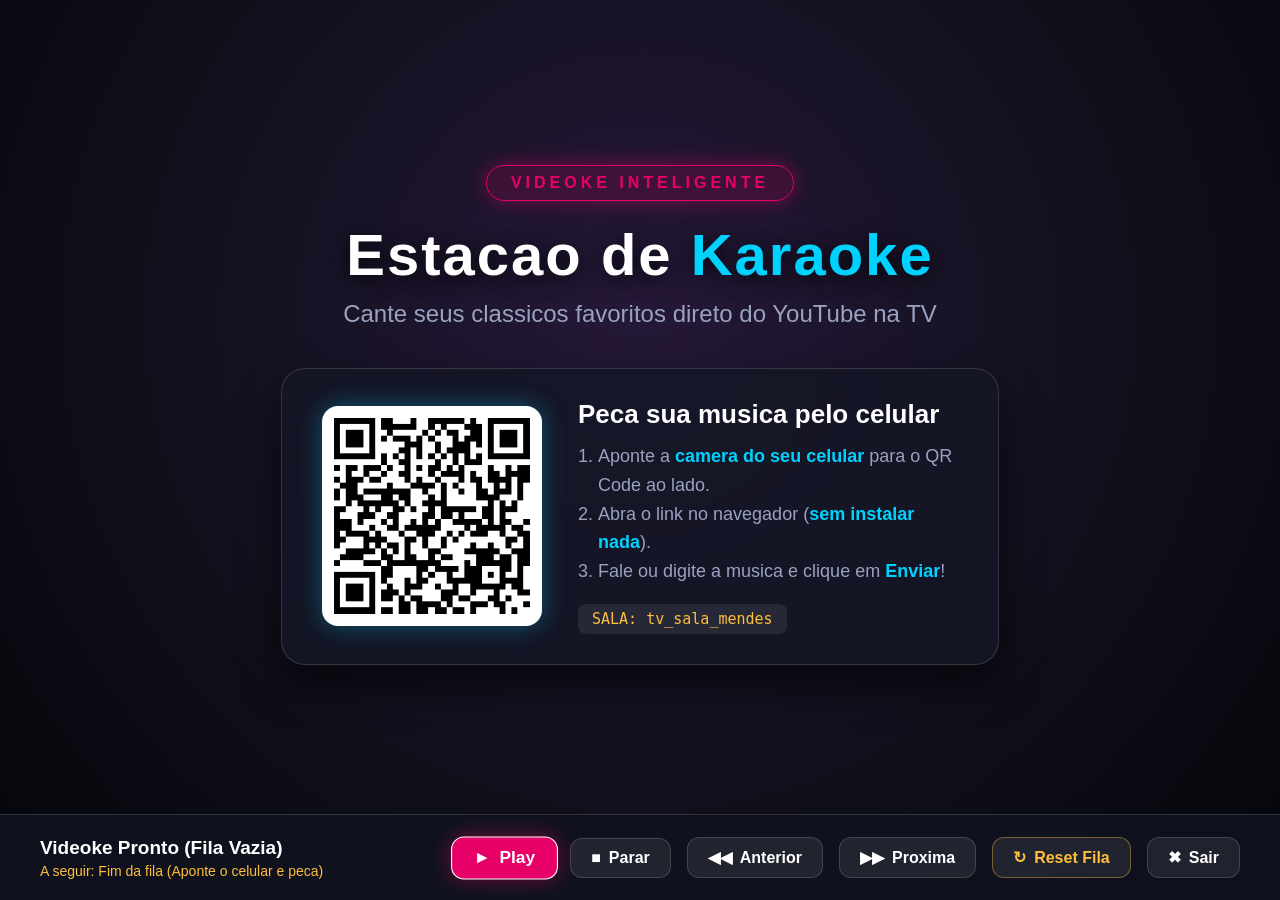
<file: videoke-app/index.html>
<!DOCTYPE html>
<html lang="pt-BR">
<head>
  <meta charset="utf-8">
  <meta name="viewport" content="width=device-width, initial-scale=1.0, maximum-scale=1.0, user-scalable=no">
  <title>Videoke</title>
  <link rel="stylesheet" href="css/style.css">
</head>
<body>

  <!-- 1. Player do YouTube em Tela Cheia -->
  <div id="player-container">
    <div id="yt-player"></div>
  </div>

  <!-- 2. Tela de Espera (Fila Vazia) com QR Code -->
  <div id="idle-screen">
    <div class="idle-content">
      <div class="brand-badge">Videoke Inteligente</div>
      <h1 class="app-title">Estacao de <span>Karaoke</span></h1>
      <p class="app-subtitle">Cante seus classicos favoritos direto do YouTube na TV</p>

      <div class="qr-card">
        <div class="qr-box" id="qr-box"></div>
        <div class="qr-instructions">
          <h3>Peca sua musica pelo celular</h3>
          <ol>
            <li>Aponte a <b>camera do seu celular</b> para o QR Code ao lado.</li>
            <li>Abra o link no navegador (<b>sem instalar nada</b>).</li>
            <li>Fale ou digite a musica e clique em <b>Enviar</b>!</li>
          </ol>
          <div class="room-tag" id="room-tag">SALA: tv_sala_mendes</div>
        </div>
      </div>
    </div>
  </div>

  <!-- 3. Tela de Transicao com Contagem Regressiva de 15s (Dividida em 2 Colunas) -->
  <div id="countdown-screen">
    <div class="countdown-layout">
      <!-- Coluna Esquerda: Cantor Atual e Contador de 15s -->
      <div class="countdown-left">
        <div class="countdown-label">Agora no Palco</div>
        <div class="next-singer" id="next-singer">Carlos</div>
        <div class="next-song" id="next-song-title">Evidencias - Chitaozinho e Xororo (Videoke)</div>

        <div class="timer-circle" id="timer-display">15</div>

        <div class="countdown-hint">
          Prepare o microfone! Pressione <b>OK (Play)</b> para iniciar agora.
        </div>
      </div>

      <!-- Coluna Direita: Proximas Musicas Agendadas na Fila -->
      <div class="countdown-right">
        <div class="queue-panel-header">
          <div class="queue-panel-title">Próximas na Fila</div>
          <div class="queue-panel-badge" id="countdown-queue-count">0 na espera</div>
        </div>

        <div class="queue-table-head">
          <span class="col-idx">#</span>
          <span class="col-singer">Cantor</span>
          <span class="col-song">Música</span>
        </div>

        <div class="countdown-queue-list" id="countdown-queue-list"></div>
        <div class="countdown-queue-more hidden" id="countdown-queue-more"></div>
      </div>
    </div>
  </div>

  <!-- 4. Mini QR Code Flutuante (Canto Inferior Esquerdo durante reproducao do video) -->
  <div id="mini-qr-overlay" class="mini-qr-overlay hidden">
    <div class="mini-qr-box" id="mini-qr-box"></div>
    <div class="mini-qr-label">Peça sua música</div>
  </div>

  <!-- 5. Aviso de Contagem Regressiva dos Ultimos 10s de Pausa -->
  <div id="pause-timeout-banner" class="pause-timeout-banner hidden">
    Vídeo em pausa — Próxima música em <span id="pause-timeout-sec">10</span>s...
  </div>

  <!-- 6. Barra de Menu no Rodape (Footer Menu Bar) -->
  <div id="footer-bar" class="visible">
    <div class="footer-info">
      <div class="now-title" id="now-playing-title">Videoke Pronto (Fila Vazia)</div>
      <div class="up-next-title" id="up-next-title">A seguir: Fim da fila (Aponte o celular e peca)</div>
    </div>

    <div class="footer-controls">
      <button class="btn-ctrl" id="btn-play-pause" tabindex="0">
        <span>&#9658;</span> Play
      </button>
      <button class="btn-ctrl" id="btn-stop" tabindex="0">
        <span>&#9632;</span> Parar
      </button>
      <button class="btn-ctrl" id="btn-prev" tabindex="0">
        <span>&#9664;&#9664;</span> Anterior
      </button>
      <button class="btn-ctrl" id="btn-next" tabindex="0">
        <span>&#9654;&#9654;</span> Proxima
      </button>
      <button class="btn-ctrl btn-reset" id="btn-reset" tabindex="0">
        <span>&#8635;</span> Reset Fila
      </button>
      <button class="btn-ctrl" id="btn-exit" tabindex="0">
        <span>&#10006;</span> Sair
      </button>
    </div>
  </div>

  <!-- 7. Notificacao Flutuante Superior -->
  <div id="notification-banner"></div>

  <!-- Scripts -->
  <script src="js/config.js"></script>
  <script src="js/qrcode.min.js"></script>
  <script src="js/firebase-sync.js"></script>
  <script src="js/yt-player.js"></script>
  <script src="js/remote.js"></script>
  <script src="js/app.js"></script>
</body>
</html>
</file>
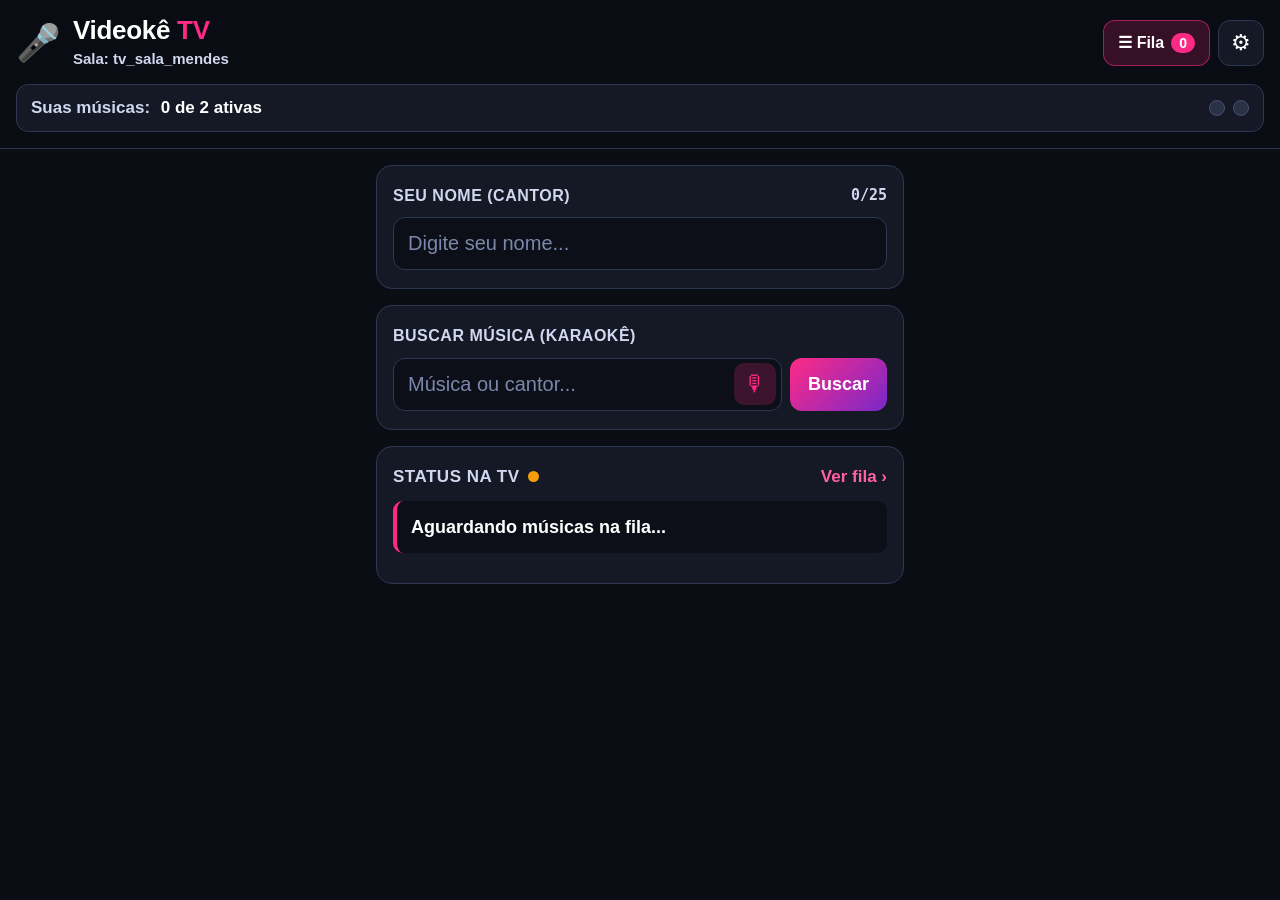
<file: videoke-mobile/index.html>
<!DOCTYPE html>
<html lang="pt-BR">

<head>
  <meta charset="utf-8">
  <meta name="viewport" content="width=device-width, initial-scale=1.0, maximum-scale=1.0, user-scalable=no">
  <meta name="theme-color" content="#0b0d14">
  <title>Videoke Mobile - Controle de Fila</title>
  <link rel="stylesheet" href="css/mobile.css">
</head>

<body>

  <!-- Cabecalho com status da sala e cota do usuario -->
  <header class="top-bar">
    <div class="brand-row">
      <div class="brand-title">
        <span class="mic-icon">&#127908;</span>
        <div>
          <h1>Videokê <span>TV</span></h1>
          <p id="room-badge" class="room-badge">Sala: conectando...</p>
        </div>
      </div>
      <div class="header-actions">
        <button id="btn-open-queue" class="queue-nav-btn" type="button">
          &#9776; Fila <span id="queue-badge-count" class="queue-badge-count">0</span>
        </button>
        <button id="btn-settings" class="icon-btn" type="button" title="Configurações da API"
          aria-label="Configurações">
          &#9881;
        </button>
      </div>
    </div>

    <!-- Barra de cota: limite de 2 musicas por participante -->
    <div id="quota-card" class="quota-card">
      <div class="quota-info">
        <span class="quota-label">Suas músicas:</span>
        <strong id="quota-count" class="quota-count">0 de 2 ativas</strong>
      </div>
      <div class="quota-dots">
        <span id="quota-dot-1" class="dot"></span>
        <span id="quota-dot-2" class="dot"></span>
      </div>
    </div>
    <div id="quota-warning" class="quota-warning hidden">
      Limite atingido (2/2 na fila). Aguarde uma tocar ou exclua uma pendente para pedir outra!
    </div>
  </header>

  <!-- TELA 1: Tela Principal de Selecao e Busca -->
  <main id="main-view" class="container">
    <!-- Identificacao do Cantor (limite de 25 caracteres) -->
    <section class="card singer-section">
      <div class="label-row">
        <label for="singer-name" class="field-label">Seu nome (Cantor)</label>
        <span id="char-counter" class="char-counter">0/25</span>
      </div>
      <input type="text" id="singer-name" class="text-input" placeholder="Digite seu nome..." maxlength="25"
        autocomplete="name">
    </section>

    <!-- Busca por Texto ou Comando de Voz -->
    <section class="card search-section">
      <label for="search-input" class="field-label">Buscar música (Karaokê)</label>
      <div class="search-row">
        <div class="search-input-wrap">
          <input type="search" id="search-input" class="text-input search-input" placeholder="Música ou cantor..."
            autocomplete="off">
          <button id="btn-voice" class="voice-btn" type="button" title="Buscar por voz" aria-label="Buscar por voz">
            &#127897;
          </button>
        </div>
        <button id="btn-search" class="primary-btn search-btn" type="button">
          Buscar
        </button>
      </div>
      <div id="speech-status" class="speech-status hidden">
        Ouvindo... fale o nome da música agora!
      </div>
    </section>

    <!-- Musica tocando agora / Suas musicas na fila -->
    <section id="live-queue-section" class="card queue-preview-section">
      <div class="section-header">
        <div class="section-title-group">
          <h2>Status na TV</h2>
          <span id="conn-dot" class="conn-dot online" title="Conectado ao Firebase"></span>
        </div>
        <button id="btn-open-queue-inline" class="link-btn" type="button">
          Ver fila &rsaquo;
        </button>
      </div>
      <div id="now-playing-box" class="now-playing-box">
        Aguardando músicas na fila...
      </div>
      <div id="my-songs-list" class="my-songs-list"></div>
    </section>

    <!-- Lista de Resultados da Busca (Oculta ate o usuario pesquisar) -->
    <section id="results-section" class="results-section hidden">
      <div class="section-header">
        <h2 id="results-title">Resultados da Busca</h2>
        <span id="results-meta" class="results-meta"></span>
      </div>
      <div id="results-list" class="results-list"></div>
    </section>
  </main>

  <!-- TELA 2: Visualizacao Completa da Fila na TV -->
  <main id="queue-view" class="container hidden">
    <section class="card queue-full-card">
      <div class="queue-view-header">
        <button id="btn-close-queue" class="back-btn" type="button">
          &larr; Voltar
        </button>
        <div class="queue-view-titles">
          <h2>Fila de Músicas</h2>
          <span id="queue-view-subtitle" class="queue-view-subtitle">Atualizado em tempo real</span>
        </div>
      </div>

      <!-- Musica no Palco Agora -->
      <div class="stage-section">
        <div class="field-label">No Palco Agora</div>
        <div id="queue-view-playing" class="now-playing-box">
          Nenhuma música no palco no momento.
        </div>
      </div>

      <!-- Lista Numerada das Proximas Musicas -->
      <div class="upcoming-section">
        <div class="field-label">Próximas na Sequência</div>
        <div id="queue-view-list" class="queue-view-list"></div>
      </div>
    </section>
  </main>

  <!-- Modal de Configuracao de API Key do YouTube / Firebase -->
  <div id="settings-modal" class="modal-backdrop hidden">
    <div class="modal-card">
      <h3>Configurações da Sala</h3>
      <p class="modal-desc">
        Para pesquisar todo o catálogo do YouTube ao vivo, informe sua chave da <b>YouTube Data API v3</b>.
      </p>
      <label for="cfg-yt-key" class="field-label">YouTube API Key (v3)</label>
      <input type="text" id="cfg-yt-key" class="text-input" placeholder="AIzaSy...">

      <label for="cfg-db-url" class="field-label">Firebase Realtime DB URL</label>
      <input type="text" id="cfg-db-url" class="text-input"
        placeholder="https://videoke-tv-default-rtdb.firebaseio.com">

      <div class="modal-actions">
        <button id="btn-close-settings" class="secondary-btn" type="button">Cancelar</button>
        <button id="btn-save-settings" class="primary-btn" type="button">Salvar</button>
      </div>
    </div>
  </div>

  <!-- Toast de Feedback -->
  <div id="toast" class="toast"></div>

  <!-- Scripts -->
  <script src="js/speech.js"></script>
  <script src="js/youtube.js"></script>
  <script src="js/app.js"></script>
</body>

</html>
</file>
<file: videoke-app/css/style.css>
:root {
  --bg-dark: #0c0d14;
  --bg-card: rgba(20, 23, 38, 0.86);
  --primary: #e60067;
  --primary-glow: rgba(230, 0, 103, 0.45);
  --accent: #00d2ff;
  --accent-glow: rgba(0, 210, 255, 0.4);
  --text-main: #f0f3fc;
  --text-dim: #9aa2c0;
  --gold: #ffbe3b;
  --glass: rgba(16, 19, 32, 0.9);
  --glass-border: rgba(255, 255, 255, 0.14);
}

* {
  box-sizing: border-box;
  margin: 0;
  padding: 0;
  user-select: none;
}

html, body {
  width: 100%;
  height: 100%;
  overflow: hidden;
  background-color: #000;
  font-family: -apple-system, "Segoe UI", Roboto, Arial, sans-serif;
  color: var(--text-main);
}

/* Container do Player YouTube em Tela Cheia */
#player-container {
  position: fixed;
  top: 0;
  left: 0;
  width: 100vw;
  height: 100vh;
  z-index: 1;
  background: #000;
  display: block;
}

#player-container iframe,
#player-container div {
  width: 100% !important;
  height: 100% !important;
  border: none;
  pointer-events: auto;
}

/* Tela de Espera (IDLE) quando a fila esta vazia */
#idle-screen {
  position: fixed;
  top: 0;
  left: 0;
  width: 100vw;
  height: 100vh;
  padding-bottom: 70px;
  z-index: 10;
  display: flex;
  flex-direction: column;
  align-items: center;
  justify-content: center;
  background: radial-gradient(circle at 50% 35%, #251838 0%, #0d0e17 65%, #05060a 100%);
  transition: opacity 0.4s ease, visibility 0.4s ease;
}

.idle-content {
  display: flex;
  flex-direction: column;
  align-items: center;
  text-align: center;
  max-width: 900px;
}

.brand-badge {
  display: inline-block;
  padding: 8px 24px;
  background: rgba(230, 0, 103, 0.15);
  border: 1px solid var(--primary);
  border-radius: 50px;
  color: var(--primary);
  font-weight: 700;
  font-size: 16px;
  letter-spacing: 4px;
  text-transform: uppercase;
  margin-bottom: 20px;
  box-shadow: 0 0 20px var(--primary-glow);
}

.app-title {
  font-size: 58px;
  font-weight: 900;
  letter-spacing: 2px;
  color: #fff;
  margin-bottom: 12px;
  text-shadow: 0 4px 20px rgba(0, 0, 0, 0.8);
}

.app-title span {
  color: var(--accent);
}

.app-subtitle {
  font-size: 24px;
  color: var(--text-dim);
  margin-bottom: 40px;
}

.qr-card {
  display: flex;
  align-items: center;
  gap: 36px;
  background: var(--bg-card);
  border: 1px solid var(--glass-border);
  border-radius: 24px;
  padding: 30px 40px;
  box-shadow: 0 20px 40px rgba(0, 0, 0, 0.6);
  backdrop-filter: blur(10px);
}

.qr-box {
  width: 220px;
  height: 220px;
  background: #fff;
  padding: 12px;
  border-radius: 16px;
  display: flex;
  align-items: center;
  justify-content: center;
  box-shadow: 0 0 25px rgba(0, 210, 255, 0.35);
}

.qr-box canvas, .qr-box img {
  width: 100%;
  height: 100%;
  display: block;
}

.qr-instructions {
  text-align: left;
  max-width: 380px;
}

.qr-instructions h3 {
  font-size: 26px;
  color: #fff;
  margin-bottom: 12px;
}

.qr-instructions ol {
  margin-left: 20px;
  color: var(--text-dim);
  font-size: 18px;
  line-height: 1.6;
}

.qr-instructions ol li b {
  color: var(--accent);
}

.room-tag {
  display: inline-block;
  margin-top: 18px;
  padding: 6px 14px;
  background: rgba(255, 255, 255, 0.08);
  border-radius: 8px;
  font-size: 15px;
  color: var(--gold);
  font-family: monospace;
}

/* Tela de Transicao / Contagem Regressiva de 15s (Dividida em 2 Colunas + Wallpaper) */
#countdown-screen {
  position: fixed;
  top: 0;
  left: 0;
  width: 100vw;
  height: 100vh;
  padding: 44px 56px 118px 56px;
  z-index: 20;
  display: none;
  align-items: stretch;
  justify-content: center;
  background-color: #0b0d16;
  background-size: cover;
  background-position: center;
  background-repeat: no-repeat;
  animation: fadeIn 0.3s ease;
}

.countdown-layout {
  width: 100%;
  max-width: 1808px;
  height: 100%;
  display: grid;
  grid-template-columns: 48% 52%;
  gap: 36px;
  align-items: stretch;
}

/* Coluna Esquerda: Cantor Atual e Contador de 15s */
.countdown-left {
  display: flex;
  flex-direction: column;
  align-items: center;
  justify-content: center;
  text-align: center;
  background: linear-gradient(145deg, rgba(22, 18, 38, 0.88), rgba(10, 12, 22, 0.92));
  border: 2px solid var(--primary);
  border-radius: 28px;
  padding: 36px 44px;
  box-shadow: 0 18px 50px rgba(0, 0, 0, 0.75), 0 0 40px var(--primary-glow);
  backdrop-filter: blur(14px);
}

.countdown-label {
  display: inline-block;
  padding: 6px 20px;
  border-radius: 999px;
  background: rgba(0, 210, 255, 0.14);
  border: 1px solid rgba(0, 210, 255, 0.45);
  font-size: 17px;
  letter-spacing: 3px;
  color: var(--accent);
  text-transform: uppercase;
  font-weight: 800;
  margin-bottom: 18px;
}

.next-singer {
  font-size: 46px;
  font-weight: 900;
  color: #fff;
  margin-bottom: 10px;
  max-width: 100%;
  white-space: nowrap;
  overflow: hidden;
  text-overflow: ellipsis;
  text-shadow: 0 2px 18px rgba(0, 0, 0, 0.8);
}

.next-song {
  font-size: 24px;
  color: #d6def8;
  max-width: 100%;
  display: -webkit-box;
  -webkit-line-clamp: 2;
  -webkit-box-orient: vertical;
  overflow: hidden;
  margin-bottom: 32px;
  line-height: 1.35;
}

.timer-circle {
  width: 156px;
  height: 156px;
  border-radius: 50%;
  background: radial-gradient(circle, rgba(230, 0, 103, 0.35) 0%, rgba(0, 0, 0, 0.65) 72%);
  border: 4px solid var(--primary);
  display: flex;
  align-items: center;
  justify-content: center;
  font-size: 70px;
  font-weight: 900;
  color: #fff;
  margin-bottom: 28px;
  box-shadow: 0 0 35px var(--primary-glow);
  animation: pulse 1s infinite alternate;
}

.countdown-hint {
  font-size: 18px;
  color: var(--text-dim);
}

.countdown-hint b {
  color: var(--gold);
}

/* Coluna Direita: Lista de Proximas Musicas na Fila */
.countdown-right {
  display: flex;
  flex-direction: column;
  background: linear-gradient(145deg, rgba(16, 20, 34, 0.88), rgba(10, 12, 22, 0.92));
  border: 1px solid rgba(255, 255, 255, 0.2);
  border-radius: 28px;
  padding: 28px 34px;
  box-shadow: 0 18px 50px rgba(0, 0, 0, 0.75);
  backdrop-filter: blur(14px);
  overflow: hidden;
}

.queue-panel-header {
  display: flex;
  align-items: center;
  justify-content: space-between;
  margin-bottom: 16px;
  padding-bottom: 14px;
  border-bottom: 1px solid rgba(255, 255, 255, 0.12);
}

.queue-panel-title {
  font-size: 24px;
  font-weight: 800;
  color: #fff;
  letter-spacing: 1px;
  text-transform: uppercase;
}

.queue-panel-badge {
  background: rgba(255, 190, 59, 0.16);
  border: 1px solid rgba(255, 190, 59, 0.45);
  color: var(--gold);
  font-size: 15px;
  font-weight: 700;
  padding: 5px 14px;
  border-radius: 999px;
}

.queue-table-head {
  display: grid;
  grid-template-columns: 52px 230px 1fr;
  gap: 14px;
  padding: 0 14px 10px 14px;
  font-size: 14px;
  font-weight: 700;
  color: var(--text-dim);
  text-transform: uppercase;
  letter-spacing: 1px;
}

.countdown-queue-list {
  flex: 1;
  display: flex;
  flex-direction: column;
  gap: 10px;
  overflow: hidden;
}

.queue-table-row {
  display: grid;
  grid-template-columns: 52px 230px 1fr;
  gap: 14px;
  align-items: center;
  background: rgba(255, 255, 255, 0.05);
  border: 1px solid rgba(255, 255, 255, 0.09);
  border-radius: 14px;
  padding: 13px 14px;
}

.queue-table-row.first-up {
  background: rgba(0, 210, 255, 0.1);
  border-color: rgba(0, 210, 255, 0.35);
}

.queue-row-idx {
  width: 36px;
  height: 36px;
  border-radius: 10px;
  background: rgba(230, 0, 103, 0.22);
  border: 1px solid rgba(230, 0, 103, 0.5);
  color: #fff;
  font-size: 17px;
  font-weight: 800;
  display: flex;
  align-items: center;
  justify-content: center;
}

.queue-table-row.first-up .queue-row-idx {
  background: var(--accent);
  border-color: #fff;
  color: #06101e;
}

.queue-row-singer {
  font-size: 19px;
  font-weight: 700;
  color: var(--gold);
  white-space: nowrap;
  overflow: hidden;
  text-overflow: ellipsis;
}

.queue-row-song {
  font-size: 18px;
  font-weight: 500;
  color: #f0f3fc;
  white-space: nowrap;
  overflow: hidden;
  text-overflow: ellipsis;
}

.queue-empty-state {
  flex: 1;
  display: flex;
  flex-direction: column;
  align-items: center;
  justify-content: center;
  text-align: center;
  color: var(--text-dim);
  font-size: 20px;
  padding: 30px;
  border: 1px dashed rgba(255, 255, 255, 0.15);
  border-radius: 18px;
}

.countdown-queue-more {
  margin-top: 10px;
  text-align: right;
  font-size: 15px;
  font-weight: 600;
  color: var(--accent);
}

/* Aviso dos Ultimos 10 Segundos em Pausa */
.pause-timeout-banner {
  position: fixed;
  top: 36px;
  right: 40px;
  z-index: 45;
  background: rgba(220, 38, 38, 0.94);
  border: 2px solid #fca5a5;
  color: #fff;
  padding: 14px 26px;
  border-radius: 16px;
  font-size: 22px;
  font-weight: 800;
  box-shadow: 0 12px 32px rgba(0, 0, 0, 0.75);
  animation: pulse 0.5s infinite alternate;
}

/* Barra de Rodape (Footer Menu Bar) */
#footer-bar {
  position: fixed;
  bottom: 0;
  left: 0;
  width: 100vw;
  height: 86px;
  z-index: 30;
  background: var(--glass);
  border-top: 1px solid var(--glass-border);
  backdrop-filter: blur(12px);
  display: flex;
  align-items: center;
  justify-content: space-between;
  padding: 0 40px;
  transform: translateY(100%);
  transition: transform 0.28s cubic-bezier(0.16, 1, 0.3, 1);
}

#footer-bar.visible {
  transform: translateY(0);
}

.footer-info {
  display: flex;
  flex-direction: column;
  max-width: 45%;
}

.now-title {
  font-size: 19px;
  font-weight: 700;
  color: #fff;
  white-space: nowrap;
  overflow: hidden;
  text-overflow: ellipsis;
}

.up-next-title {
  font-size: 14px;
  color: var(--gold);
  margin-top: 4px;
  white-space: nowrap;
  overflow: hidden;
  text-overflow: ellipsis;
}

.footer-controls {
  display: flex;
  align-items: center;
  gap: 16px;
}

.btn-ctrl {
  background: rgba(255, 255, 255, 0.08);
  border: 1px solid rgba(255, 255, 255, 0.15);
  color: #fff;
  padding: 10px 20px;
  border-radius: 12px;
  font-size: 16px;
  font-weight: 600;
  cursor: pointer;
  display: flex;
  align-items: center;
  gap: 8px;
  transition: all 0.16s ease;
  outline: none;
}

.btn-ctrl:focus,
.btn-ctrl.focused {
  background: var(--primary);
  border-color: #fff;
  color: #fff;
  transform: scale(1.08);
  box-shadow: 0 0 20px var(--primary-glow);
}

.btn-ctrl.btn-reset {
  border-color: rgba(255, 190, 59, 0.4);
  color: var(--gold);
}

.btn-ctrl.btn-reset:focus,
.btn-ctrl.btn-reset.focused {
  background: #d97706;
  border-color: #fff;
  color: #fff;
  box-shadow: 0 0 20px rgba(255, 190, 59, 0.5);
}

/* Mini QR Code Flutuante no Canto Inferior Esquerdo durante o Video */
.mini-qr-overlay {
  position: fixed;
  left: 28px;
  bottom: 24px;
  z-index: 25;
  background: rgba(12, 14, 22, 0.86);
  border: 1px solid rgba(255, 255, 255, 0.18);
  border-radius: 16px;
  padding: 10px;
  display: flex;
  flex-direction: column;
  align-items: center;
  gap: 6px;
  box-shadow: 0 10px 28px rgba(0, 0, 0, 0.65);
  backdrop-filter: blur(8px);
  transition: bottom 0.28s cubic-bezier(0.16, 1, 0.3, 1), opacity 0.25s ease;
}

.mini-qr-overlay.footer-open {
  bottom: 104px;
}

.mini-qr-overlay.hidden,
.hidden {
  display: none !important;
}

.mini-qr-box {
  width: 112px;
  height: 112px;
  background: #fff;
  padding: 6px;
  border-radius: 10px;
  display: flex;
  align-items: center;
  justify-content: center;
}

.mini-qr-box canvas,
.mini-qr-box img {
  width: 100%;
  height: 100%;
  display: block;
}

.mini-qr-label {
  font-size: 12px;
  font-weight: 700;
  color: var(--accent);
  text-transform: uppercase;
  letter-spacing: 0.6px;
}

/* Banner de Notificacao Superior */
#notification-banner {
  position: fixed;
  top: 30px;
  left: 50%;
  transform: translateX(-50%) translateY(-100px);
  z-index: 50;
  background: rgba(200, 20, 50, 0.94);
  color: #fff;
  padding: 14px 28px;
  border-radius: 12px;
  font-size: 18px;
  font-weight: 700;
  box-shadow: 0 10px 30px rgba(0, 0, 0, 0.7);
  transition: transform 0.3s cubic-bezier(0.18, 0.89, 0.32, 1.28);
  pointer-events: none;
}

#notification-banner.show {
  transform: translateX(-50%) translateY(0);
}

@keyframes pulse {
  0% { transform: scale(1); }
  100% { transform: scale(1.06); }
}

@keyframes fadeIn {
  from { opacity: 0; }
  to { opacity: 1; }
}
</file>
<file: videoke-mobile/css/mobile.css>
:root {
  --bg-dark: #0b0d14;
  --bg-card: #151926;
  --bg-input: #0c0f18;
  --border-color: #2e3752;
  --accent: #ff2a85;
  --accent-grad: linear-gradient(135deg, #ff2a85 0%, #7928ca 100%);
  --text-main: #ffffff;
  --text-muted: #d0d8f0;
  --success: #10b981;
  --warning: #f59e0b;
  --danger: #ef4444;
}

* {
  box-sizing: border-box;
  margin: 0;
  padding: 0;
  -webkit-tap-highlight-color: transparent;
}

body {
  background-color: var(--bg-dark);
  color: var(--text-main);
  font-family: -apple-system, BlinkMacSystemFont, "Segoe UI", Roboto, Helvetica, Arial, sans-serif;
  line-height: 1.45;
  padding-bottom: 56px;
  font-size: 18px;
}

/* Cabecalho (Alta Visibilidade 40+) */
.top-bar {
  position: sticky;
  top: 0;
  z-index: 20;
  background: rgba(11, 13, 20, 0.96);
  backdrop-filter: blur(10px);
  border-bottom: 1px solid var(--border-color);
  padding: 16px;
}

.brand-row {
  display: flex;
  align-items: center;
  justify-content: space-between;
  margin-bottom: 14px;
  gap: 10px;
}

.brand-title {
  display: flex;
  align-items: center;
  gap: 12px;
}

.mic-icon {
  font-size: 36px;
  line-height: 1;
}

.brand-title h1 {
  font-size: 26px;
  font-weight: 900;
  letter-spacing: -0.3px;
  line-height: 1.15;
  white-space: nowrap;
}

.brand-title h1 span {
  color: var(--accent);
}

.room-badge {
  font-size: 15px;
  font-weight: 600;
  color: var(--text-muted);
  margin-top: 2px;
}

.header-actions {
  display: flex;
  align-items: center;
  gap: 8px;
}

.queue-nav-btn {
  background: rgba(255, 42, 133, 0.18);
  border: 1.5px solid rgba(255, 42, 133, 0.55);
  color: #fff;
  height: 46px;
  padding: 0 14px;
  border-radius: 12px;
  font-size: 16px;
  font-weight: 800;
  cursor: pointer;
  display: flex;
  align-items: center;
  gap: 7px;
  white-space: nowrap;
  flex-shrink: 0;
}

.queue-badge-count {
  background: var(--accent);
  color: #fff;
  font-size: 14px;
  font-weight: 900;
  padding: 2px 8px;
  border-radius: 999px;
}

.icon-btn {
  background: var(--bg-card);
  border: 1.5px solid var(--border-color);
  color: var(--text-main);
  width: 46px;
  height: 46px;
  border-radius: 12px;
  font-size: 22px;
  cursor: pointer;
}

/* Barra de Cota */
.quota-card {
  display: flex;
  align-items: center;
  justify-content: space-between;
  background: var(--bg-card);
  border: 1.5px solid var(--border-color);
  border-radius: 12px;
  padding: 11px 14px;
}

.quota-info {
  font-size: 17px;
}

.quota-label {
  color: var(--text-muted);
  font-weight: 600;
}

.quota-count {
  margin-left: 6px;
  color: #fff;
  font-weight: 800;
}

.quota-dots {
  display: flex;
  gap: 8px;
}

.dot {
  width: 16px;
  height: 16px;
  border-radius: 50%;
  background: #2b3248;
  border: 1.5px solid #455073;
  transition: all 0.25s ease;
}

.dot.active {
  background: var(--accent);
  box-shadow: 0 0 10px var(--accent);
  border-color: #ff9ec7;
}

.quota-warning {
  margin-top: 10px;
  background: rgba(245, 158, 11, 0.18);
  border: 1.5px solid rgba(245, 158, 11, 0.55);
  color: #fde68a;
  font-size: 16px;
  padding: 10px 12px;
  border-radius: 10px;
  font-weight: 700;
}

/* Layout Principal */
.container {
  max-width: 560px;
  margin: 0 auto;
  padding: 16px;
  display: flex;
  flex-direction: column;
  gap: 16px;
}

.card {
  background: var(--bg-card);
  border: 1.5px solid var(--border-color);
  border-radius: 16px;
  padding: 18px 16px;
}

.label-row {
  display: flex;
  align-items: center;
  justify-content: space-between;
  margin-bottom: 10px;
}

.label-row .field-label {
  margin-bottom: 0;
}

.char-counter {
  font-size: 15px;
  font-weight: 700;
  color: var(--text-muted);
  font-family: monospace;
}

.field-label {
  display: block;
  font-size: 16px;
  font-weight: 800;
  color: var(--text-muted);
  margin-bottom: 10px;
  text-transform: uppercase;
  letter-spacing: 0.5px;
}

.text-input {
  width: 100%;
  background: var(--bg-input);
  border: 1.5px solid var(--border-color);
  border-radius: 12px;
  color: var(--text-main);
  font-size: 20px;
  font-weight: 600;
  padding: 14px 14px;
  outline: none;
  transition: border-color 0.2s;
}

.text-input::placeholder {
  color: #7c88ab;
  font-weight: 500;
}

.text-input:focus {
  border-color: var(--accent);
}

/* Busca e Voz (Mesma Linha) */
.search-row {
  display: flex;
  align-items: stretch;
  gap: 8px;
}

.search-input-wrap {
  position: relative;
  flex: 1;
  min-width: 0;
}

.search-input {
  padding-right: 52px;
}

.voice-btn {
  position: absolute;
  right: 6px;
  top: 50%;
  transform: translateY(-50%);
  width: 42px;
  height: 42px;
  border-radius: 10px;
  border: none;
  background: rgba(255, 42, 133, 0.2);
  color: var(--accent);
  font-size: 22px;
  cursor: pointer;
  display: flex;
  align-items: center;
  justify-content: center;
}

.voice-btn.listening {
  background: var(--danger);
  color: #fff;
  animation: pulse 1.1s infinite;
}

@keyframes pulse {
  0% { transform: translateY(-50%) scale(1); }
  50% { transform: translateY(-50%) scale(1.1); }
  100% { transform: translateY(-50%) scale(1); }
}

.primary-btn {
  background: var(--accent-grad);
  border: none;
  color: #fff;
  font-weight: 800;
  font-size: 18px;
  padding: 12px 18px;
  border-radius: 12px;
  cursor: pointer;
  transition: opacity 0.2s, transform 0.1s;
  flex-shrink: 0;
}

.primary-btn:active {
  transform: scale(0.96);
}

.primary-btn:disabled {
  background: #2c334a;
  color: #6c7696;
  cursor: not-allowed;
  transform: none;
}

.secondary-btn {
  background: transparent;
  border: 1.5px solid var(--border-color);
  color: var(--text-muted);
  font-weight: 700;
  font-size: 17px;
  padding: 12px 18px;
  border-radius: 12px;
  cursor: pointer;
}

.link-btn {
  background: none;
  border: none;
  color: #ff62a3;
  font-size: 17px;
  font-weight: 800;
  cursor: pointer;
}

.speech-status {
  margin-top: 10px;
  font-size: 17px;
  color: #ff85b8;
  font-weight: 700;
}

/* Status na TV */
.section-header {
  display: flex;
  align-items: center;
  justify-content: space-between;
  margin-bottom: 12px;
}

.section-title-group {
  display: flex;
  align-items: center;
  gap: 8px;
}

.section-header h2 {
  font-size: 17px;
  font-weight: 800;
  text-transform: uppercase;
  letter-spacing: 0.5px;
  color: var(--text-muted);
}

.conn-dot {
  width: 11px;
  height: 11px;
  border-radius: 50%;
  background: var(--warning);
}

.conn-dot.online {
  background: var(--success);
  box-shadow: 0 0 8px var(--success);
}

.now-playing-box {
  font-size: 18px;
  font-weight: 600;
  color: var(--text-main);
  background: var(--bg-input);
  padding: 13px 14px;
  border-radius: 10px;
  border-left: 4px solid var(--accent);
}

.my-songs-list {
  margin-top: 12px;
  display: flex;
  flex-direction: column;
  gap: 10px;
}

.my-song-pill {
  font-size: 17px;
  font-weight: 600;
  background: rgba(121, 40, 202, 0.2);
  border: 1.5px solid rgba(154, 77, 232, 0.55);
  padding: 11px 12px;
  border-radius: 10px;
  display: flex;
  justify-content: space-between;
  align-items: center;
  gap: 10px;
}

.my-song-pill .t {
  flex: 1;
  min-width: 0;
  display: -webkit-box;
  -webkit-line-clamp: 2;
  -webkit-box-orient: vertical;
  overflow: hidden;
  line-height: 1.3;
}

.my-song-actions {
  display: flex;
  align-items: center;
  gap: 8px;
  flex-shrink: 0;
}

.my-song-pill .badge {
  font-size: 14px;
  font-weight: 700;
  padding: 4px 8px;
  border-radius: 6px;
  background: rgba(255, 255, 255, 0.14);
}

.cancel-song-btn {
  background: rgba(239, 68, 68, 0.24);
  border: 1.5px solid rgba(239, 68, 68, 0.65);
  color: #fecaca;
  font-size: 15px;
  font-weight: 800;
  padding: 6px 12px;
  border-radius: 8px;
  cursor: pointer;
}

/* Tela Dedicada de Visualizacao da Fila (#queue-view) */
.queue-full-card {
  display: flex;
  flex-direction: column;
  gap: 18px;
}

.queue-view-header {
  display: flex;
  align-items: center;
  gap: 12px;
  padding-bottom: 14px;
  border-bottom: 1px solid var(--border-color);
}

.back-btn {
  background: var(--bg-input);
  border: 1.5px solid var(--border-color);
  color: var(--text-main);
  font-size: 17px;
  font-weight: 800;
  padding: 10px 16px;
  border-radius: 12px;
  cursor: pointer;
}

.queue-view-titles h2 {
  font-size: 21px;
  font-weight: 900;
}

.queue-view-subtitle {
  font-size: 15px;
  color: var(--text-muted);
}

.queue-view-list {
  display: flex;
  flex-direction: column;
  gap: 10px;
}

.queue-view-item {
  display: flex;
  align-items: center;
  gap: 12px;
  background: var(--bg-input);
  border: 1.5px solid var(--border-color);
  border-radius: 12px;
  padding: 12px 14px;
}

.queue-view-item.mine {
  background: rgba(255, 42, 133, 0.15);
  border-color: var(--accent);
  box-shadow: 0 0 14px rgba(255, 42, 133, 0.2);
}

.queue-pos {
  width: 36px;
  height: 36px;
  border-radius: 10px;
  background: #232a3e;
  color: #fff;
  font-size: 17px;
  font-weight: 900;
  display: flex;
  align-items: center;
  justify-content: center;
  flex-shrink: 0;
}

.queue-view-item.mine .queue-pos {
  background: var(--accent);
}

.queue-item-body {
  flex: 1;
  min-width: 0;
}

.queue-item-singer {
  font-size: 17px;
  font-weight: 800;
  color: #fde047;
  display: flex;
  align-items: center;
  gap: 8px;
  margin-bottom: 2px;
}

.mine-tag {
  background: var(--accent);
  color: #fff;
  font-size: 12px;
  font-weight: 800;
  padding: 2px 7px;
  border-radius: 5px;
  text-transform: uppercase;
}

.queue-item-title {
  font-size: 17px;
  font-weight: 600;
  color: var(--text-main);
  display: -webkit-box;
  -webkit-line-clamp: 2;
  -webkit-box-orient: vertical;
  overflow: hidden;
  line-height: 1.3;
}

.queue-empty-msg {
  text-align: center;
  color: var(--text-muted);
  font-size: 17px;
  padding: 26px 14px;
  border: 1.5px dashed var(--border-color);
  border-radius: 12px;
}

/* Lista de Resultados da Busca */
.results-meta {
  font-size: 15px;
  font-weight: 600;
  color: var(--text-muted);
}

.results-list {
  display: flex;
  flex-direction: column;
  gap: 12px;
}

.song-item {
  display: flex;
  align-items: center;
  gap: 12px;
  background: var(--bg-card);
  border: 1.5px solid var(--border-color);
  border-radius: 14px;
  padding: 12px;
}

.song-thumb {
  width: 96px;
  height: 64px;
  border-radius: 10px;
  object-fit: cover;
  background: #000;
  flex-shrink: 0;
}

.song-details {
  flex: 1;
  min-width: 0;
}

.song-title {
  font-size: 18px;
  font-weight: 700;
  color: #fff;
  display: -webkit-box;
  -webkit-line-clamp: 2;
  -webkit-box-orient: vertical;
  overflow: hidden;
  line-height: 1.3;
  margin-bottom: 4px;
}

.song-channel {
  font-size: 15px;
  font-weight: 500;
  color: var(--text-muted);
  white-space: nowrap;
  overflow: hidden;
  text-overflow: ellipsis;
}

/* Botao Estreito com Seta para Cima (Enviar para Fila) */
.send-btn {
  flex-shrink: 0;
  width: 48px;
  height: 54px;
  padding: 0;
  border-radius: 12px;
  display: flex;
  align-items: center;
  justify-content: center;
  font-size: 26px;
  font-weight: 900;
  line-height: 1;
}

.send-btn.sent,
.send-btn.sent:disabled {
  background: rgba(16, 185, 129, 0.25);
  border: 1.5px solid var(--success);
  color: #6ee7b7;
}

@media (max-width: 360px) {
  .brand-title h1 {
    font-size: 22px;
  }
  .mic-icon {
    font-size: 30px;
  }
  .queue-nav-btn {
    padding: 0 10px;
    font-size: 15px;
  }
  .primary-btn {
    padding: 12px 14px;
    font-size: 16px;
  }
}

/* Modal */
.modal-backdrop {
  position: fixed;
  inset: 0;
  background: rgba(0, 0, 0, 0.78);
  z-index: 50;
  display: flex;
  align-items: center;
  justify-content: center;
  padding: 16px;
}

.modal-card {
  background: var(--bg-card);
  border: 1.5px solid var(--border-color);
  border-radius: 16px;
  padding: 20px;
  width: 100%;
  max-width: 420px;
  display: flex;
  flex-direction: column;
  gap: 12px;
}

.modal-desc {
  font-size: 16px;
  color: var(--text-muted);
}

.modal-actions {
  display: flex;
  justify-content: flex-end;
  gap: 10px;
  margin-top: 8px;
}

/* Toast */
.toast {
  position: fixed;
  bottom: 24px;
  left: 50%;
  transform: translateX(-50%) translateY(80px);
  background: #1e2438;
  color: #fff;
  border: 1.5px solid #4a5785;
  padding: 12px 22px;
  border-radius: 999px;
  font-size: 17px;
  font-weight: 700;
  box-shadow: 0 8px 24px rgba(0, 0, 0, 0.55);
  opacity: 0;
  transition: all 0.25s ease;
  z-index: 60;
  pointer-events: none;
  text-align: center;
  max-width: 92vw;
}

.toast.show {
  transform: translateX(-50%) translateY(0);
  opacity: 1;
}

.hidden {
  display: none !important;
}
</file>
